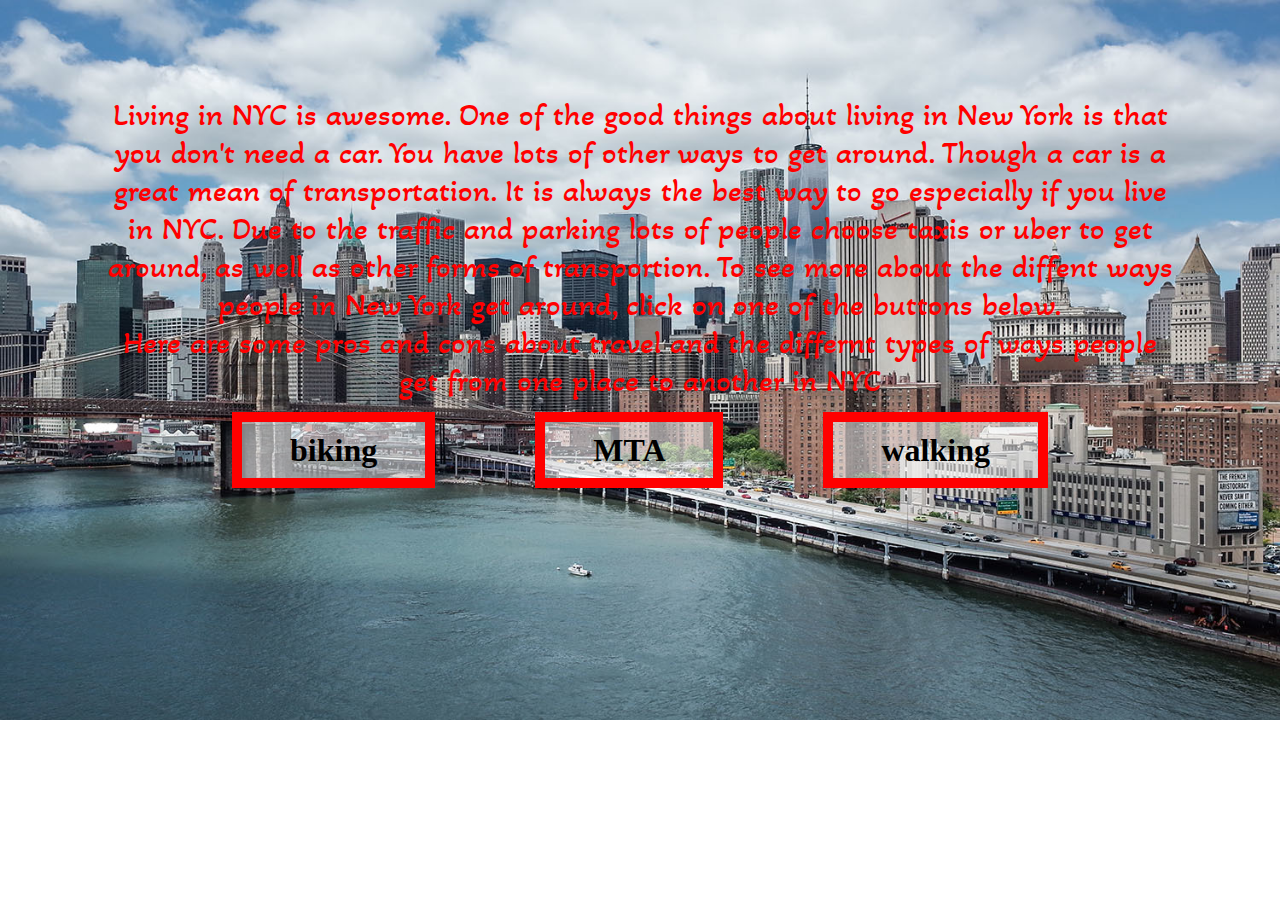
<file: index.html>
<!DOCTYPE html>

<html lang="en">

<head>
  <link rel="stylesheet" href="https://cdn.jsdelivr.net/npm/bootstrap@4.5.3/dist/css/bootstrap.min.css" integrity="sha384-TX8t27EcRE3e/ihU7zmQxVncDAy5uIKz4rEkgIXeMed4M0jlfIDPvg6uqKI2xXr2" crossorigin="anonymous">
  <script src="https://code.jquery.com/jquery-3.5.1.slim.min.js" integrity="sha384-DfXdz2htPH0lsSSs5nCTpuj/zy4C+OGpamoFVy38MVBnE+IbbVYUew+OrCXaRkfj" crossorigin="anonymous"></script>
  <script src="https://cdn.jsdelivr.net/npm/bootstrap@4.5.3/dist/js/bootstrap.bundle.min.js" integrity="sha384-ho+j7jyWK8fNQe+A12Hb8AhRq26LrZ/JpcUGGOn+Y7RsweNrtN/tE3MoK7ZeZDyx" crossorigin="anonymous"></script>
  <link href="styles.css" rel="stylesheet">
  <title>My Webpage</title>
</head>

<body id="body_index">
  <p class="paragraph">Living in NYC is awesome. One of the good things about living in New York is that you don't need a car.
    You have lots of other ways to get around. Though a car is a great mean of transportation.
    It is always the best way to go especially if you live in NYC. Due to the traffic and parking lots of people choose taxis or uber to get around,
    as well as other forms of transportion.
    To see more about the diffent ways people in New York get around, click on one of the buttons below.

    <br>
    Here are some pros and cons about travel and the differnt types of ways people get from one place
    to another in NYC</p>
  <a class="link" href="biking.html">biking</a>
  <a class="link" href="train.html">MTA</a>
  <a class="link" href="walking.html">walking</a>
  <script src="script.js"></script>
</body>

</html>
</file>
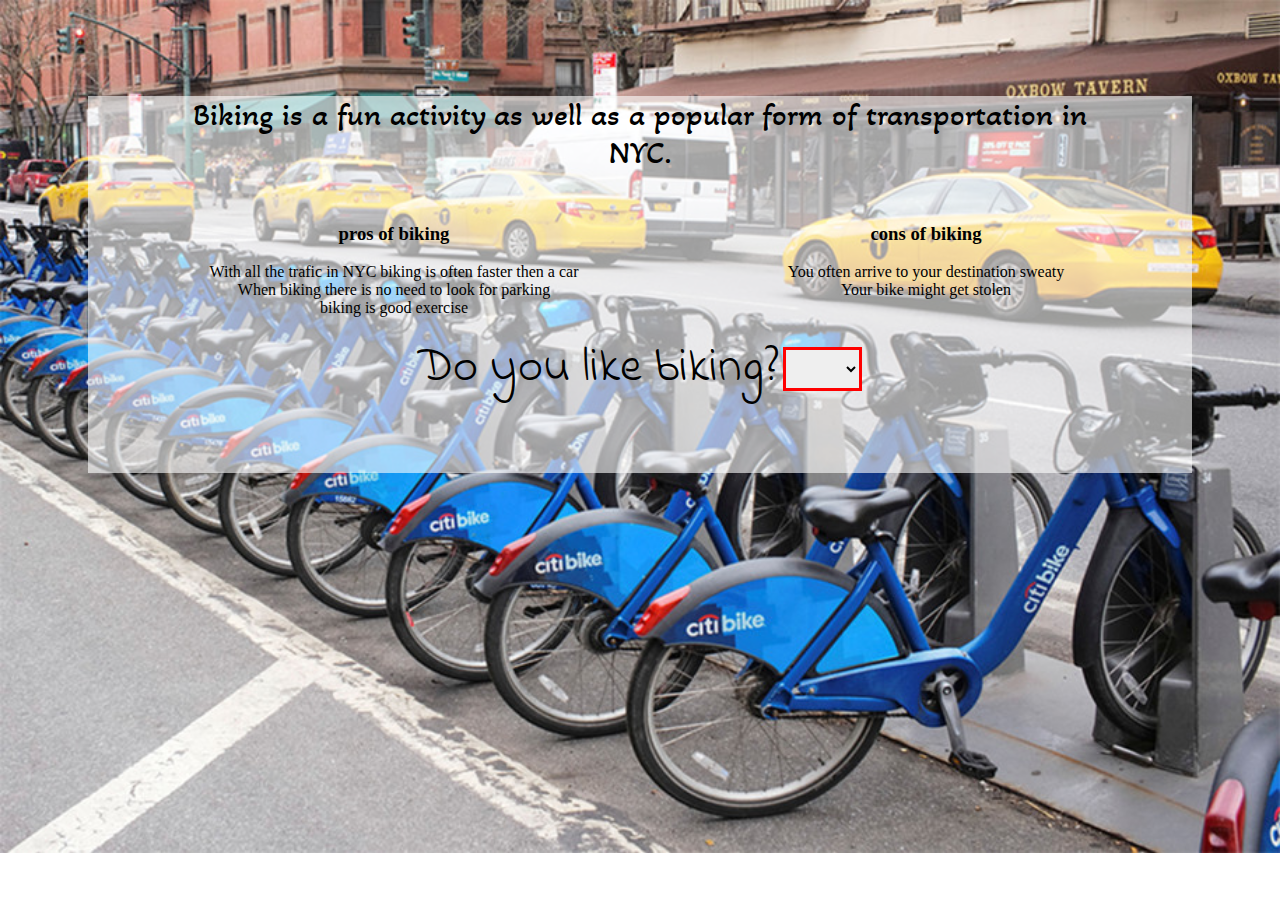
<file: biking.html>
<!DOCTYPE html>

<html lang="en">

<head>
  <link rel="stylesheet" href="https://cdn.jsdelivr.net/npm/bootstrap@4.5.3/dist/css/bootstrap.min.css" integrity="sha384-TX8t27EcRE3e/ihU7zmQxVncDAy5uIKz4rEkgIXeMed4M0jlfIDPvg6uqKI2xXr2" crossorigin="anonymous">
  <script src="https://code.jquery.com/jquery-3.5.1.slim.min.js" integrity="sha384-DfXdz2htPH0lsSSs5nCTpuj/zy4C+OGpamoFVy38MVBnE+IbbVYUew+OrCXaRkfj" crossorigin="anonymous"></script>
  <script src="https://cdn.jsdelivr.net/npm/bootstrap@4.5.3/dist/js/bootstrap.bundle.min.js" integrity="sha384-ho+j7jyWK8fNQe+A12Hb8AhRq26LrZ/JpcUGGOn+Y7RsweNrtN/tE3MoK7ZeZDyx" crossorigin="anonymous"></script>
  <link href="styles.css" rel="stylesheet">
  <title>Biking</title>
</head>

<body id="body_bike">
  <section class="container_bike">
    <P class="paragraph">Biking is a fun activity as well as a popular form of transportation in NYC.</P>

    <ul class="list">
      <div>
        <h3>pros of biking</h3>
        <li>With all the trafic in NYC biking is often faster then a car</li>
        <li>When biking there is no need to look for parking</li>
        <li>biking is good exercise</li>
      </div>
      <div>
        <h3>cons of biking</h3>
        <li>You often arrive to your destination sweaty</li>
        <li>Your bike might get stolen</li>
      </div>
    </ul>
    <!--dropOne-->
    <lable class="drop_container" for="dropOne">Do you like biking?</lable>
    <select id="dropOne" class="drop">
      <option value="empty"></option>
      <option value="yes">Yes</option>
      <option value="no">No</option>
    </select>

    <!--dropTwo-->
    <!--dropTwoYes-->
    <div class="hidden">
      <lable class="drop_container" for="dropTwo">How often do you bike</lable>
      <select id="dropTwo" class="drop">
        <option value="empty"></option>
        <option value="everyDay">Every Day</option>
        <option value="onceAWeek">Once a week</option>
        <option value="onceAMonth">Once a month</option>
        <option value="onceINAWhile">Once in a while</option>
      </select>
    </div>


    <div id="message"></div>
  </section>
  <script src="bike.js"></script>
</body>

</html>
</file>
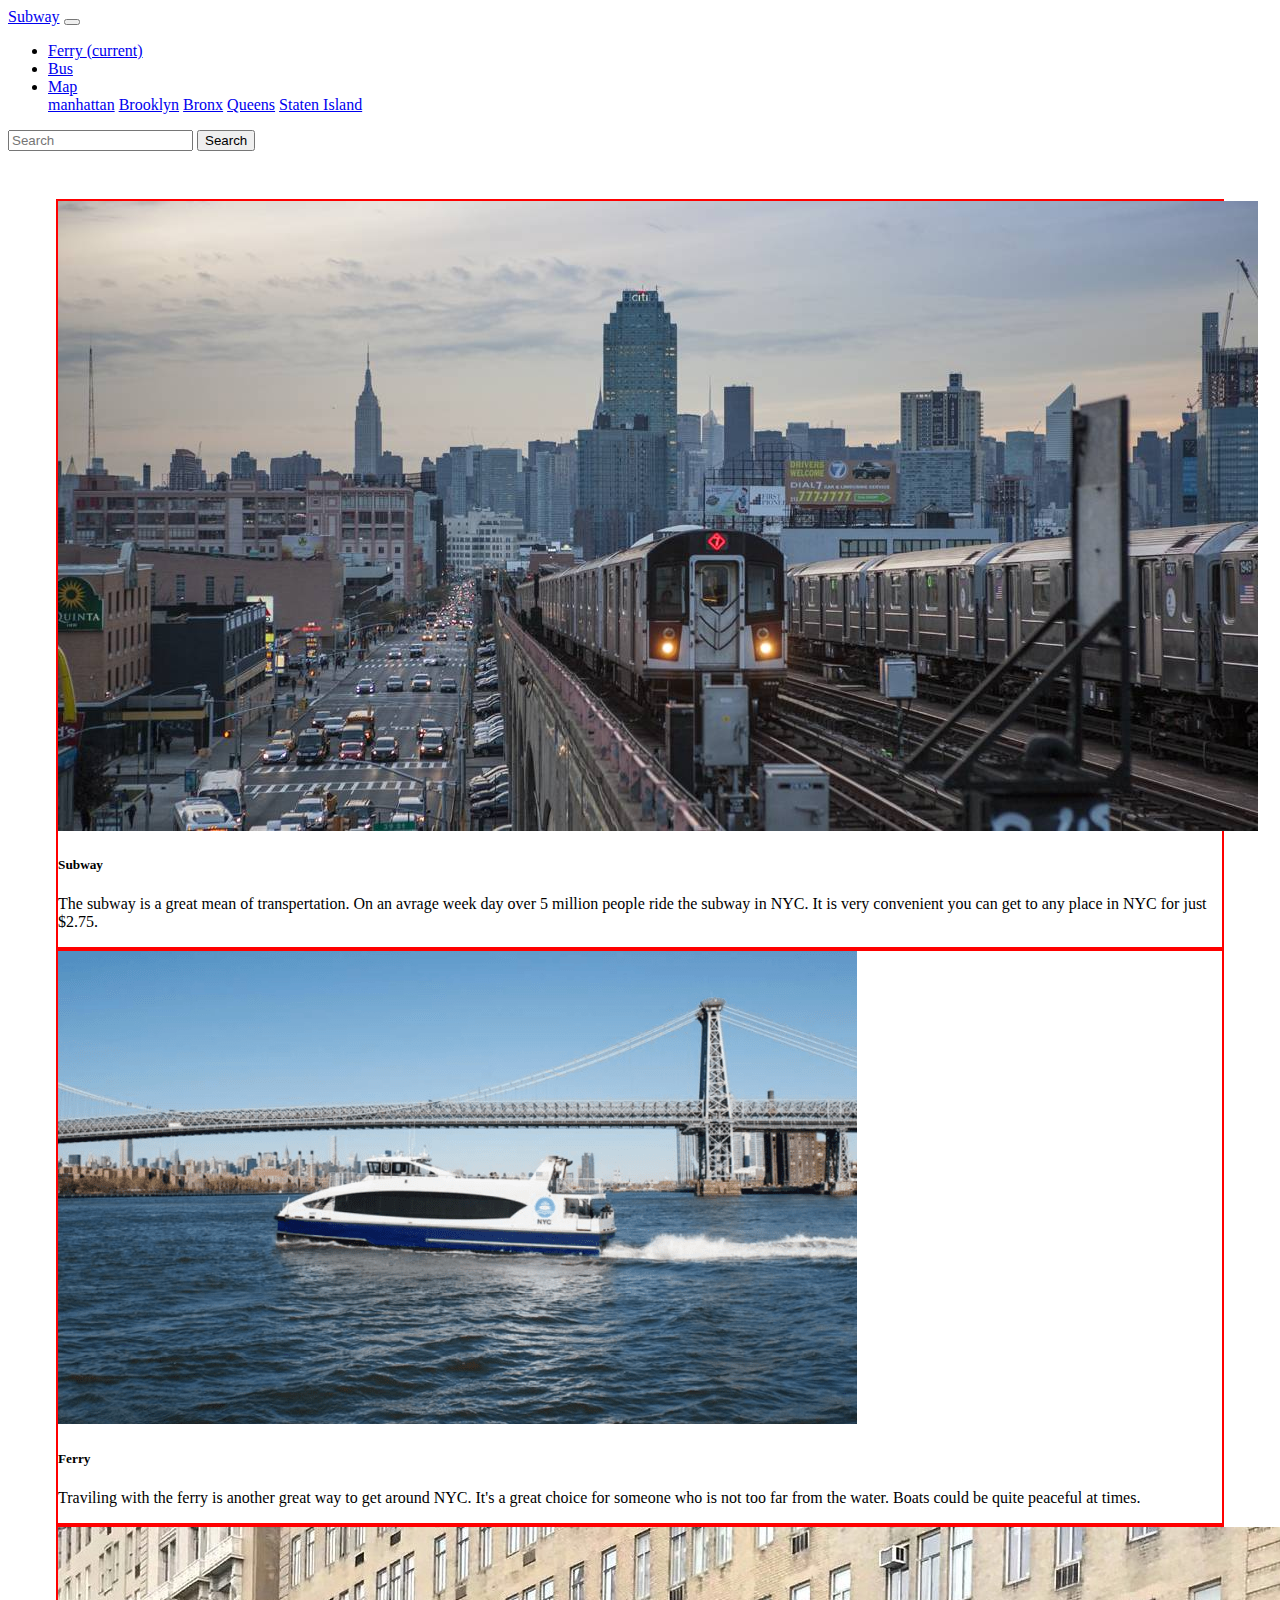
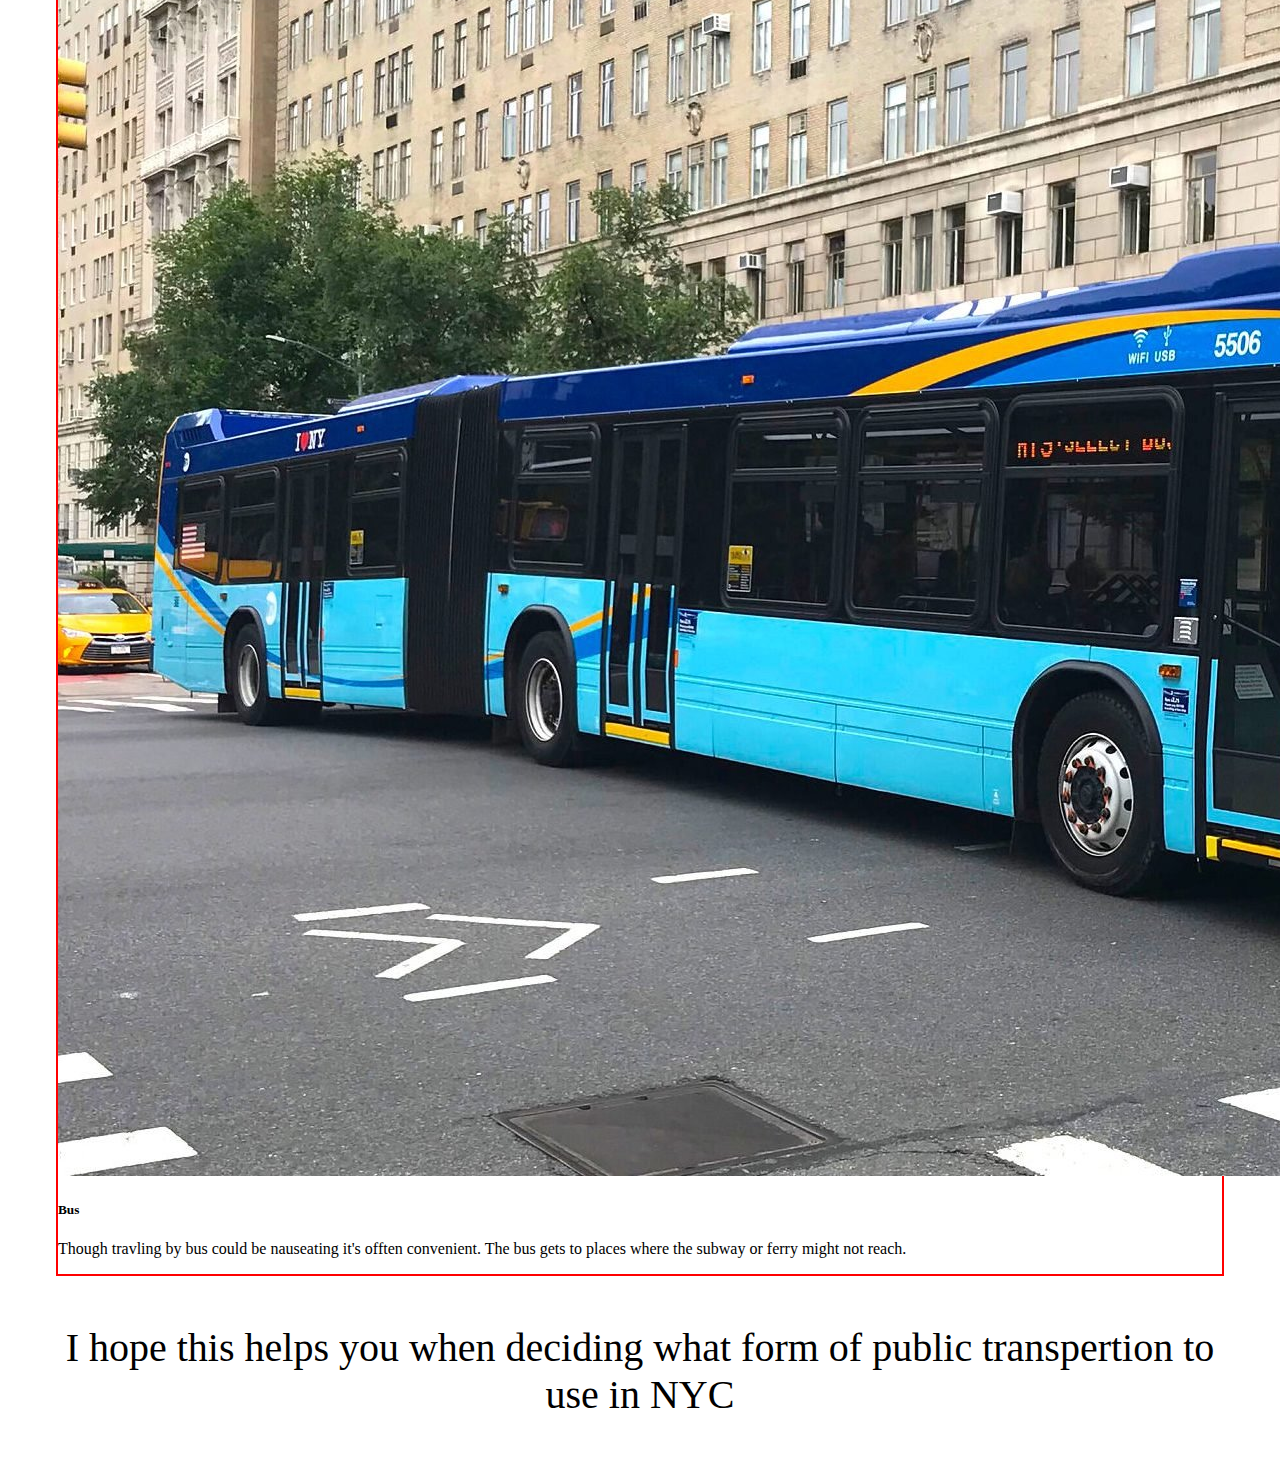
<file: train.html>
<!DOCTYPE html>

<html lang="en">

<head>
  <link rel="stylesheet" href="https://cdn.jsdelivr.net/npm/bootstrap@4.5.3/dist/css/bootstrap.min.css" integrity="sha384-TX8t27EcRE3e/ihU7zmQxVncDAy5uIKz4rEkgIXeMed4M0jlfIDPvg6uqKI2xXr2" crossorigin="anonymous">
  <script src="https://code.jquery.com/jquery-3.5.1.slim.min.js" integrity="sha384-DfXdz2htPH0lsSSs5nCTpuj/zy4C+OGpamoFVy38MVBnE+IbbVYUew+OrCXaRkfj" crossorigin="anonymous"></script>
  <script src="https://cdn.jsdelivr.net/npm/bootstrap@4.5.3/dist/js/bootstrap.bundle.min.js" integrity="sha384-ho+j7jyWK8fNQe+A12Hb8AhRq26LrZ/JpcUGGOn+Y7RsweNrtN/tE3MoK7ZeZDyx" crossorigin="anonymous"></script>
  <link href="styles.css" rel="stylesheet">
  <title>Train</title>
  <script>
    function searchAnything() {
      window.open('http://www.google.com/search?q=' + document.getElementById("search").value);
    }
  </script>
  <!--nav bar-->
  <nav class="navbar navbar-expand-lg navbar-light bg-light">
    <a class="navbar-brand" href="https://new.mta.info/">Subway</a>
    <button class="navbar-toggler" type="button" data-toggle="collapse" data-target="#navbarSupportedContent" aria-controls="navbarSupportedContent" aria-expanded="false" aria-label="Toggle navigation">
      <span class="navbar-toggler-icon"></span>
    </button>

    <div class="collapse navbar-collapse" id="navbarSupportedContent">
      <ul class="navbar-nav mr-auto">
        <li class="nav-item active">
          <a class="nav-link" href="https://www.ferry.nyc/routes-and-schedules/">Ferry <span class="sr-only">(current)</span></a>
        </li>
        <li class="nav-item">
          <a class="nav-link" href="https://bustime.mta.info/">Bus</a>
        </li>
        <li class="nav-item dropdown">
          <a class="nav-link dropdown-toggle" href="#" id="navbarDropdown" role="button" data-toggle="dropdown" aria-haspopup="true" aria-expanded="false">
            Map
          </a>
          <div class="dropdown-menu" aria-labelledby="navbarDropdown">
            <a class="dropdown-item"
              href="https://www.google.com/maps/place/Manhattan,+New+York,+NY/@40.7591704,-74.0392716,12z/data=!3m1!4b1!4m5!3m4!1s0x89c2588f046ee661:0xa0b3281fcecc08c!8m2!3d40.7830603!4d-73.9712488?hl=en&authuser=0">manhattan</a>
            <a class="dropdown-item" href="https://www.google.com/maps/place/Brooklyn,+NY/@40.6454199,-74.0850841,11z/data=!3m1!4b1!4m5!3m4!1s0x89c24416947c2109:0x82765c7404007886!8m2!3d40.6781784!4d-73.9441579?hl=en&authuser=0">Brooklyn</a>
            <a class="dropdown-item" href="https://www.google.com/maps/place/The+Bronx,+NY/@40.8517687,-73.9109746,12z/data=!3m1!4b1!4m5!3m4!1s0x89c28b553a697cb1:0x556e43a78ff15c77!8m2!3d40.8447819!4d-73.8648268?hl=en&authuser=0">Bronx</a>
            <a class="dropdown-item" href="https://www.google.com/maps/place/Queens,+NY/@40.6512004,-74.1513869,10z/data=!3m1!4b1!4m5!3m4!1s0x89c24369470a592b:0x4109d18b6c5c7b05!8m2!3d40.7282239!4d-73.7948516?hl=en&authuser=0">Queens</a>
            <a class="dropdown-item" href="https://www.google.com/maps/place/Staten+Island,+NY/@40.5647818,-74.2869051,11z/data=!3m1!4b1!4m5!3m4!1s0x89c245ef79f4d4e7:0x50271f8534babc78!8m2!3d40.5795317!4d-74.1502007?hl=en&authuser=0">Staten
              Island</a>
          </div>
        </li>
      </ul>
      <form class="form-inline my-2 my-lg-0">
        <input class="form-control mr-sm-2" type="text" placeholder="Search" aria-label="Search" id="search">
        <button class="btn btn-outline-success my-2 my-sm-0" type="submit" id="submit" onclick="searchAnything();">Search</button>
      </form>
    </div>
  </nav>

</head>

<body>
  <div class="card-deck">
    <div class="card">
      <img src="img/train.jpg" class="card-img-top" alt="Train">
      <div class="card-body">
        <h5 class="card-title">Subway</h5>
        <p class="card-text">The subway is a great mean of transpertation.
          On an avrage week day over 5 million people ride the subway in NYC.
          It is very convenient you can get to any place in NYC for just $2.75.</p>
      </div>
    </div>
    <div class="card">
      <img src="img/ferry.jpg" class="card-img-top" alt="ferry">
      <div class="card-body">
        <h5 class="card-title">Ferry</h5>
        <p class="card-text">Traviling with the ferry is another great way to get around NYC.
          It's a great choice for someone who is not too far from the water.
          Boats could be quite peaceful at times.</p>
      </div>
    </div>
    <div class="card">
      <img src="img/bus.jpg" class="card-img-top" alt="bus">
      <div class="card-body">
        <h5 class="card-title">Bus</h5>
        <p class="card-text">Though travling by bus could be nauseating it's offten convenient.
          The bus gets to places where the subway or ferry might not reach.</p>
      </div>
    </div>
  </div>

  <p class="end_paragraph">I hope this helps you when deciding what form of public transpertion to use in NYC</p>

</body>

</html>
</file>
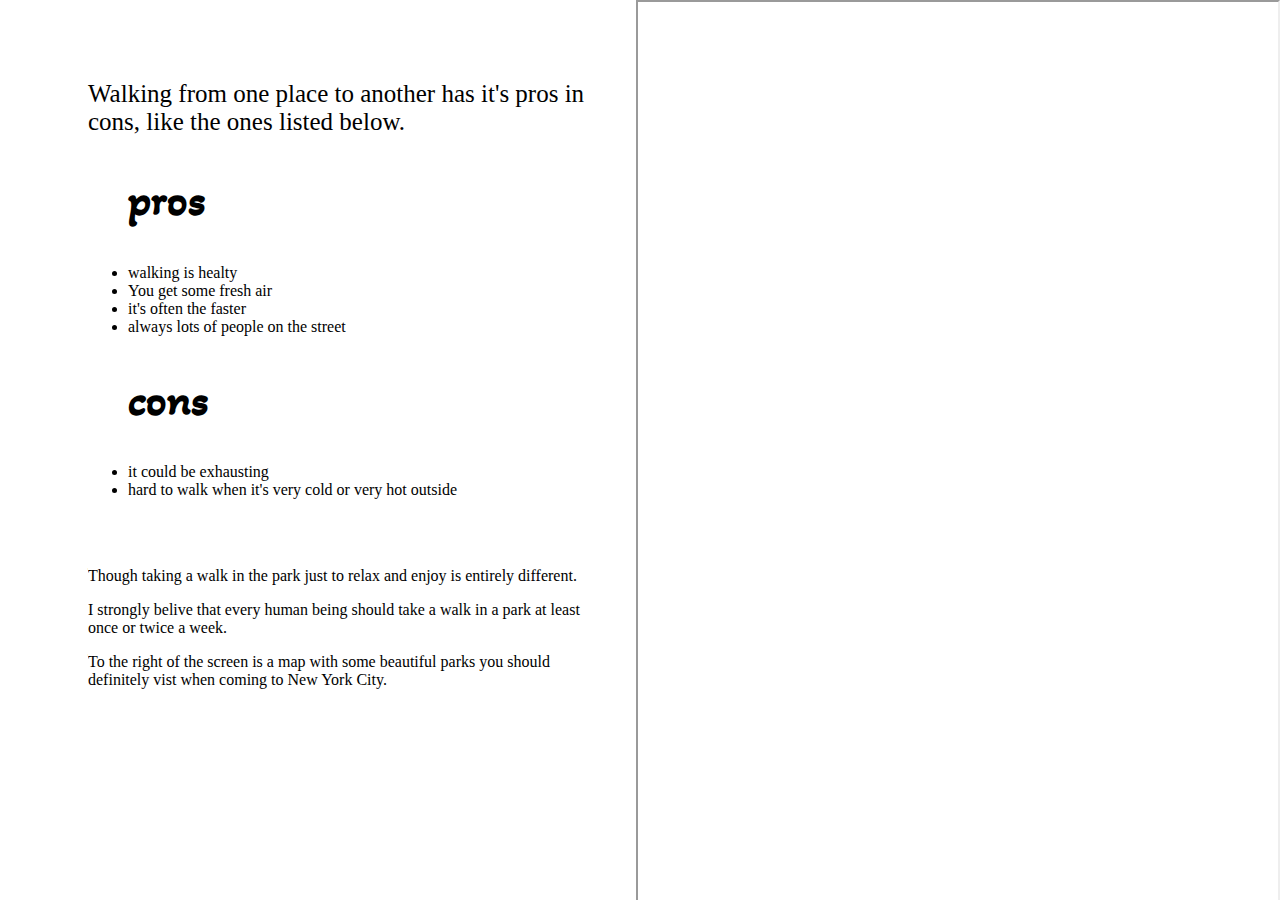
<file: walking.html>
<!DOCTYPE html>

<html lang="en">

<head>
  <link rel="stylesheet" href="https://cdn.jsdelivr.net/npm/bootstrap@4.5.3/dist/css/bootstrap.min.css" integrity="sha384-TX8t27EcRE3e/ihU7zmQxVncDAy5uIKz4rEkgIXeMed4M0jlfIDPvg6uqKI2xXr2" crossorigin="anonymous">
  <script src="https://code.jquery.com/jquery-3.5.1.slim.min.js" integrity="sha384-DfXdz2htPH0lsSSs5nCTpuj/zy4C+OGpamoFVy38MVBnE+IbbVYUew+OrCXaRkfj" crossorigin="anonymous"></script>
  <script src="https://cdn.jsdelivr.net/npm/bootstrap@4.5.3/dist/js/bootstrap.bundle.min.js" integrity="sha384-ho+j7jyWK8fNQe+A12Hb8AhRq26LrZ/JpcUGGOn+Y7RsweNrtN/tE3MoK7ZeZDyx" crossorigin="anonymous"></script>
  <link href="styles.css" rel="stylesheet">
  <title>Waling</title>
</head>

<body>
  <div class="container">
    <p class="heading">Walking from one place to another has it's pros in cons, like the ones listed below.</p>
    <ul>
      <h2>pros</h2>
      <li>walking is healty</li>
      <li>You get some fresh air</li>
      <li>it's often the faster</li>
      <li>always lots of people on the street</li>
      <h2>cons</h2>
      <li>it could be exhausting</li>
      <li>hard to walk when it's very cold or very hot outside</li>
    </ul>
    <br>
    <br>
    <p>Though taking a walk in the park just to relax and enjoy is entirely different.</p>
    <p>I strongly belive that every human being should take a walk in a park at least once or twice a week.</p>
    <p>To the right of the screen is a map with some beautiful parks you should definitely vist when coming to New York City.</p>
  </div>
  <iframe src="https://www.google.com/maps/d/u/0/embed?mid=1uZVO373Um0NMCdt5Anp8R1qM1-UuWM4p" width="50%" height="100%"></iframe>

</body>

</html>
</file>
<file: styles.css>
@import url('https://fonts.googleapis.com/css2?family=Akaya+Telivigala&display=swap');
@import url('https://fonts.googleapis.com/css2?family=Indie+Flower&display=swap');
@import url('https://fonts.googleapis.com/css2?family=Akaya+Telivigala&display=swap');

/*general styling*/
.paragraph {
  margin: 6rem 6rem 2rem 6rem;
  font-size: 2rem;
  font-family: 'Akaya Telivigala', cursive;
}

/*end of general styling*/
/*index styling*/
#body_index {
  background-repeat: no-repeat;
  background-size: cover;
  text-align: center;
  color: red;
}

.link {
  color: black;
  font-size: 2rem;
  font-weight: bold;
  margin: 3rem;
  border: red solid 10px;
  padding: 10px 3rem;
  background: rgba(255, 255, 255, 0.5);
  text-decoration: none;
}

.link:hover {
  color: red;
  border: black solid 10px;
  text-decoration: none;
}

@media only screen and (max-width: 768px) {
  .link {
    padding: 10px;
  }

  .paragraph {
    font-size: 28px;
  }
}

@media only screen and (max-width: 425px) {
  .paragraph {
    font-size: 18px;
  }
}

/*end of index styling*/
/*bike styling*/
#body_bike {
  background-image: url("img/bike.jpg");
  background-repeat: no-repeat;
  background-size: cover;
  text-align: center;
}

#message {
  font-size: 30px;
}

.container_bike {
  background: rgba(255, 255, 255, 0.6);
  margin: 5rem;
}

.list {
  display: grid;
  grid-template-columns: 50% 50%;
  list-style-type: none;
}

.drop_container {
  font-family: 'Indie Flower', cursive;
  font-size: 3rem;
}

.drop {
  border: solid red 3px;
  font-size: 2rem;
}

.hidden {
  visibility: hidden;
}

/*end of bike styling*/
/*train*/
.card-deck {
  margin: 3rem;
}

.card {
  border: solid red 2px;
}

.end_paragraph {
  text-align: center;
  font-size: 2.5rem;
  margin: 3rem;
}

/*end of train*/
/*walking*/
iframe {
  position: fixed;
  right: 0;
  top: 0;
}

.container {
  margin: 5rem;
  width: 40%;
}

.heading {
  font-size: 25px;
}

h2 {
  font-family: 'Akaya Telivigala', cursive;
  font-size: 45px;
}

/*end of walking*/
</file>
